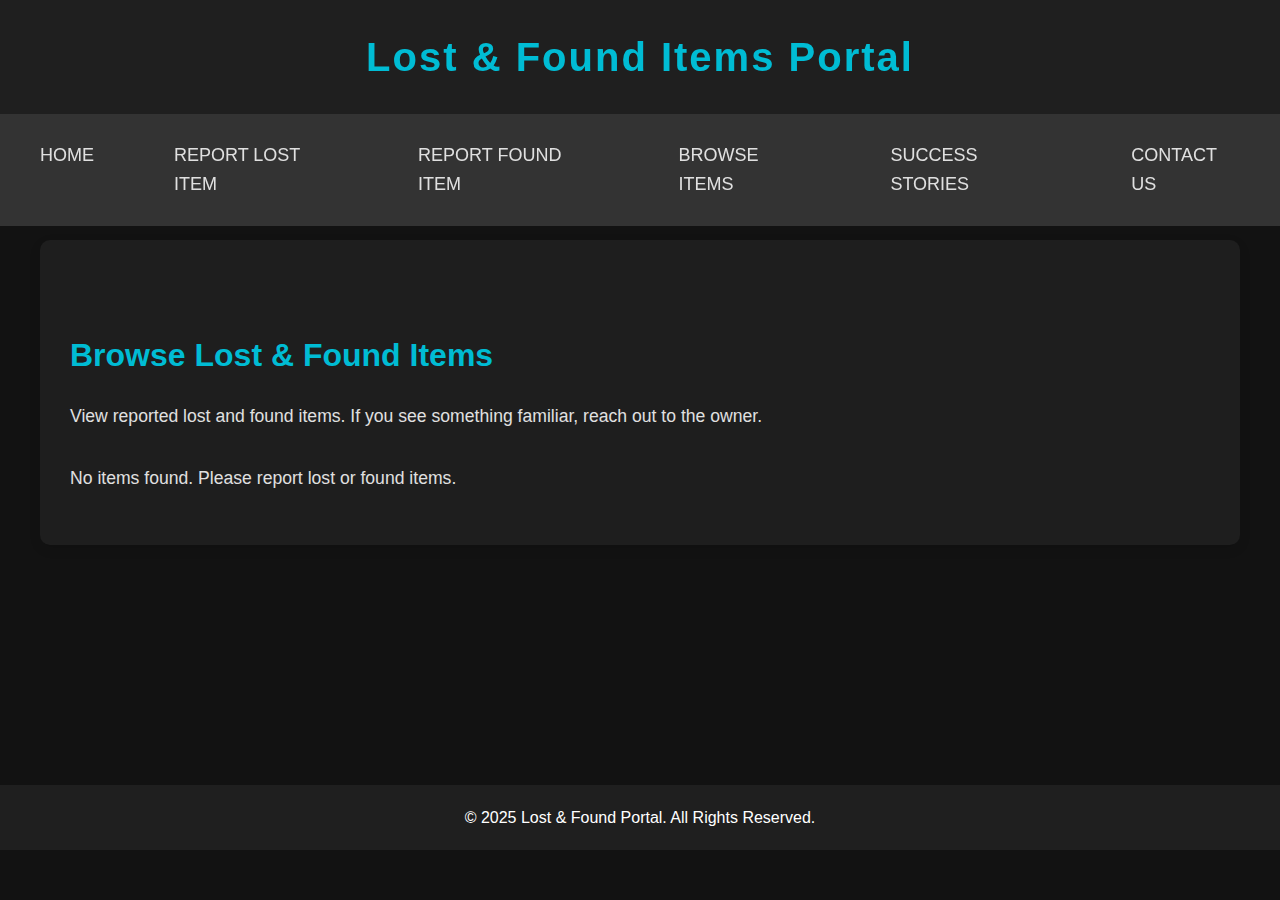
<file: browse.html>
<!DOCTYPE html>
<html lang="en">
<head>
    <meta charset="UTF-8">
    <meta name="viewport" content="width=device-width, initial-scale=1.0">
    <title>Browse Items - Lost & Found Items Portal</title>
    <style>
        /* General Reset */
        * {
            margin: 0;
            padding: 0;
            box-sizing: border-box;
        }

        body {
            font-family: 'Segoe UI', Tahoma, Geneva, Verdana, sans-serif;
            background-color: #121212; /* Dark background */
            color: #e0e0e0; /* Light text */
            line-height: 1.6;
        }

        header {
            background: #1f1f1f; /* Darker header */
            color: #00bcd4;
            padding: 25px 0;
            text-align: center;
            font-size: 2.5em;
            font-weight: bold;
            letter-spacing: 2px;
            box-shadow: 0 4px 8px rgba(0, 0, 0, 0.1);
        }

        /* Fixed Navigation */
        .nav-container {
            position: fixed;
            top: 0;
            left: 0;
            z-index: 2;
            width: 100%;
        }

        nav {
            background: #333; /* Darker nav */
            display: flex;
            justify-content: center;
            padding: 15px 0;
        }

        nav a {
            color: #e0e0e0; /* Light text */
            padding: 12px 25px;
            text-decoration: none;
            font-size: 18px;
            text-transform: uppercase;
            margin: 0 15px;
            transition: background 0.3s ease;
        }

        nav a:hover {
            background: #00bcd4;
            border-radius: 5px;
        }

        /* Main content container starts below the fixed nav */
        .container {
            max-width: 1200px;
            margin: 240px auto;
            background: #1e1e1e; /* Dark background for content */
            padding: 30px;
            border-radius: 10px;
            box-shadow: 0 4px 12px rgba(0, 0, 0, 0.1);
            padding-top: 90px; /* Added padding to start below fixed nav */
        }

        h2 {
            font-size: 2em;
            color: #00bcd4; /* Bright accent for heading */
            margin-bottom: 20px;
        }

        p {
            font-size: 1.1em;
            margin-bottom: 20px;
            line-height: 1.8;
        }

        .item-list {
            margin-top: 30px;
        }

        .item {
            background: #2c2c2c; /* Dark card background */
            padding: 20px;
            margin: 10px 0;
            border-radius: 8px;
            box-shadow: 0 4px 10px rgba(0, 0, 0, 0.1);
            transition: transform 0.3s ease, background 0.3s ease;
        }

        .item:hover {
            transform: translateY(-5px);
            background: #444444; /* Slightly lighter on hover */
            color: white;
        }

        .item h3 {
            font-size: 1.5em;
            margin-bottom: 15px;
            color: #ffffff; /* White text for item name */
        }

        .item p {
            font-size: 1em;
            color: #e0e0e0; /* Light text */
        }

        footer {
            background: #1f1f1f; /* Dark footer */
            color: white;
            text-align: center;
            padding: 20px;
            width: 100%;
            margin-top: 50px;
            font-size: 1em;
        }

        footer p {
            margin-top: 5px;
        }

        /* Responsive Design */
        @media (max-width: 1200px) {
            .container {
                padding: 20px;
            }
        }

        @media (max-width: 768px) {
            nav a {
                font-size: 16px;
                padding: 10px 20px;
            }

            h2 {
                font-size: 1.8em;
            }

            .item {
                padding: 15px;
            }
        }
    </style>
</head>
<body>
    <div class="nav-container">
        <header>Lost & Found Items Portal</header>
        <nav>
            <a href="index.html">Home</a>
            <a href="reportLost.html">Report Lost Item</a>
            <a href="reportFound.html">Report Found Item</a>
            <a href="browse.html">Browse Items</a>
            <a href="success.html">Success Stories</a>
            <a href="contact.html">Contact Us</a>
        </nav>
    </div>
    
    <div class="container">
        <h2>Browse Lost & Found Items</h2>
        <p>View reported lost and found items. If you see something familiar, reach out to the owner.</p>
        
        <!-- Container to display the items dynamically -->
        <div class="item-list" id="itemList"></div>
    </div>
    
    <footer>
        &copy; 2025 Lost & Found Portal. All Rights Reserved.
    </footer>

    <script>
        // Function to display items from localStorage
        function displayItems() {
            const itemList = document.getElementById('itemList');
            itemList.innerHTML = '';  // Clear existing items
            
            // Retrieve lost and found items from localStorage
            const lostItems = JSON.parse(localStorage.getItem('lostItems')) || [];
            const foundItems = JSON.parse(localStorage.getItem('foundItems')) || [];
            
            // Combine the two arrays (lost and found items)
            const allItems = [...lostItems, ...foundItems];
            
            if (allItems.length === 0) {
                itemList.innerHTML = '<p>No items found. Please report lost or found items.</p>';
            } else {
                allItems.forEach(item => {
                    const itemDiv = document.createElement('div');
                    itemDiv.classList.add('item');
                    itemDiv.innerHTML = `
                        <h3>${item.name}</h3>
                        <p><strong>Description:</strong> ${item.description}</p>
                        <p><strong>Location:</strong> ${item.location}</p>
                        <p><strong>Date Reported:</strong> ${item.date}</p>
                    `;
                    itemList.appendChild(itemDiv);
                });
            }
        }

        // Call displayItems on page load to show stored items
        window.onload = displayItems;
    </script>
</body>
</html>
</file>
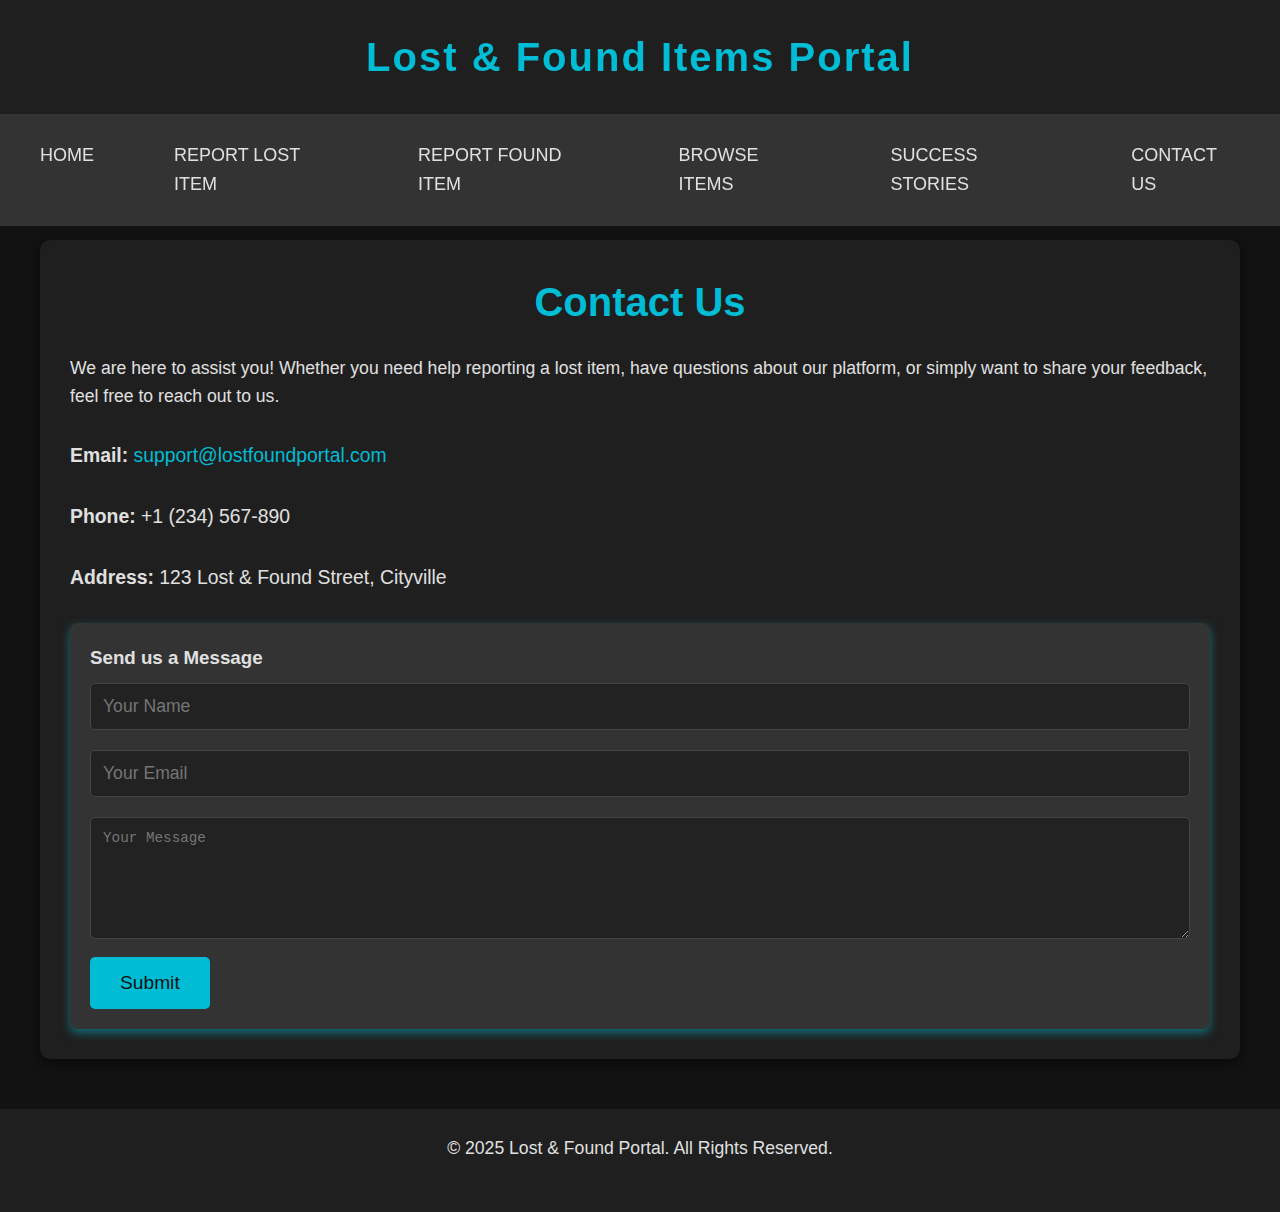
<file: contact.html>
<!DOCTYPE html>
<html lang="en">
<head>
    <meta charset="UTF-8">
    <meta name="viewport" content="width=device-width, initial-scale=1.0">
    <title>Contact Us - Lost & Found Items Portal</title>
    <style>
        /* General Reset */
        * {
            margin: 0;
            padding: 0;
            box-sizing: border-box;
        }

        body {
            font-family: 'Segoe UI', Tahoma, Geneva, Verdana, sans-serif;
            background-color: #121212; /* Dark background */
            color: #e0e0e0; /* Light text color */
            line-height: 1.6;
        }

        header {
            background: #1f1f1f; /* Dark header background */
            color: #00bcd4; /* Neon cyan text */
            padding: 25px 0;
            text-align: center;
            font-size: 2.5em;
            font-weight: bold;
            letter-spacing: 2px;
            box-shadow: 0 4px 8px rgba(0, 0, 0, 0.5);
        }

        .nav-container {
            position: fixed;
            top: 0;
            left: 0;
            z-index: 2;
            width: 100%;
        }

        nav {
            background: #333;
            display: flex;
            justify-content: center;
            padding: 15px 0;
        }

        nav a {
            color: #e0e0e0;
            padding: 12px 25px;
            text-decoration: none;
            font-size: 18px;
            text-transform: uppercase;
            margin: 0 15px;
            transition: background 0.3s ease;
        }

        nav a:hover {
            background: #00bcd4; /* Neon cyan hover effect */
            border-radius: 5px;
            color: #121212;
        }

        /* Main content container */
        .container {
            max-width: 1200px;
            margin: 240px auto 40px;
            background: #1f1f1f; /* Dark background */
            padding: 30px;
            border-radius: 10px;
            box-shadow: 0 4px 12px rgba(0, 0, 0, 0.5);
        }

        h2 {
            font-size: 2.5em;
            color: #00bcd4; /* Neon cyan text */
            margin-bottom: 20px;
            text-align: center;
        }

        p {
            font-size: 1.1em;
            margin-bottom: 30px;
            color: #e0e0e0; /* Light text */
        }

        .contact-info {
            font-size: 1.1em;
            margin-bottom: 30px;
            color: #aaa;
        }

        .contact-info a {
            color: #00bcd4; /* Neon cyan link color */
            text-decoration: none;
        }

        .contact-info a:hover {
            text-decoration: underline;
        }

        .contact-form {
            background: #333; /* Dark background */
            padding: 20px;
            border-radius: 8px;
            box-shadow: 0 4px 10px rgba(0, 188, 212, 0.5); /* Neon cyan glow */
        }

        .contact-form input, .contact-form textarea {
            width: 100%;
            padding: 12px;
            margin: 10px 0;
            border: 1px solid #444;
            border-radius: 5px;
            font-size: 1.1em;
            color: #e0e0e0; /* Light text color */
            background: #222; /* Dark input background */
        }

        .contact-form button {
            background: #00bcd4; /* Neon cyan */
            color: #121212; /* Dark text */
            padding: 15px 30px;
            border: none;
            border-radius: 5px;
            font-size: 1.2em;
            cursor: pointer;
            transition: background 0.3s ease;
        }

        .contact-form button:hover {
            background: #007b9e; /* Darker cyan on hover */
        }

        footer {
            background: #1f1f1f; /* Dark footer */
            color: #e0e0e0; /* Light text color */
            text-align: center;
            padding: 20px;
            width: 100%;
            margin-top: 50px;
            font-size: 1em;
        }

        footer p {
            margin-top: 5px;
        }

        /* Neon Glow Effect */
        .contact-form input:focus, .contact-form textarea:focus, .contact-form button:hover {
            outline: none;
            box-shadow: 0 0 10px rgba(0, 188, 212, 0.8); /* Neon cyan glow */
        }

        /* Responsive Design */
        @media (max-width: 1200px) {
            .container {
                padding: 20px;
            }
        }

        @media (max-width: 768px) {
            nav a {
                font-size: 16px;
                padding: 10px 20px;
            }

            h2 {
                font-size: 2em;
            }

            .contact-form input, .contact-form textarea {
                font-size: 1em;
            }

            .contact-form button {
                font-size: 1em;
            }
        }
    </style>
</head>
<body>
    <div class="nav-container">
        <header>Lost & Found Items Portal</header>
        <nav>
            <a href="index.html">Home</a>
            <a href="reportLost.html">Report Lost Item</a>
            <a href="reportFound.html">Report Found Item</a>
            <a href="browse.html">Browse Items</a>
            <a href="success.html">Success Stories</a>
            <a href="contact.html">Contact Us</a>
        </nav>
    </div>
    
    <div class="container">
        <h2>Contact Us</h2>
        <p>We are here to assist you! Whether you need help reporting a lost item, have questions about our platform, or simply want to share your feedback, feel free to reach out to us.</p>

        <div class="contact-info">
            <p><strong>Email:</strong> <a href="mailto:support@lostfoundportal.com">support@lostfoundportal.com</a></p>
            <p><strong>Phone:</strong> +1 (234) 567-890</p>
            <p><strong>Address:</strong> 123 Lost & Found Street, Cityville</p>
        </div>

        <div class="contact-form">
            <h3>Send us a Message</h3>
            <form action="#" method="POST">
                <input type="text" id="name" name="name" placeholder="Your Name" required>
                <input type="email" id="email" name="email" placeholder="Your Email" required>
                <textarea id="message" name="message" rows="6" placeholder="Your Message" required></textarea>
                <button type="submit">Submit</button>
            </form>
        </div>
    </div>
    
    <footer>
        <p>&copy; 2025 Lost & Found Portal. All Rights Reserved.</p>
    </footer>
</body>
</html>
</file>
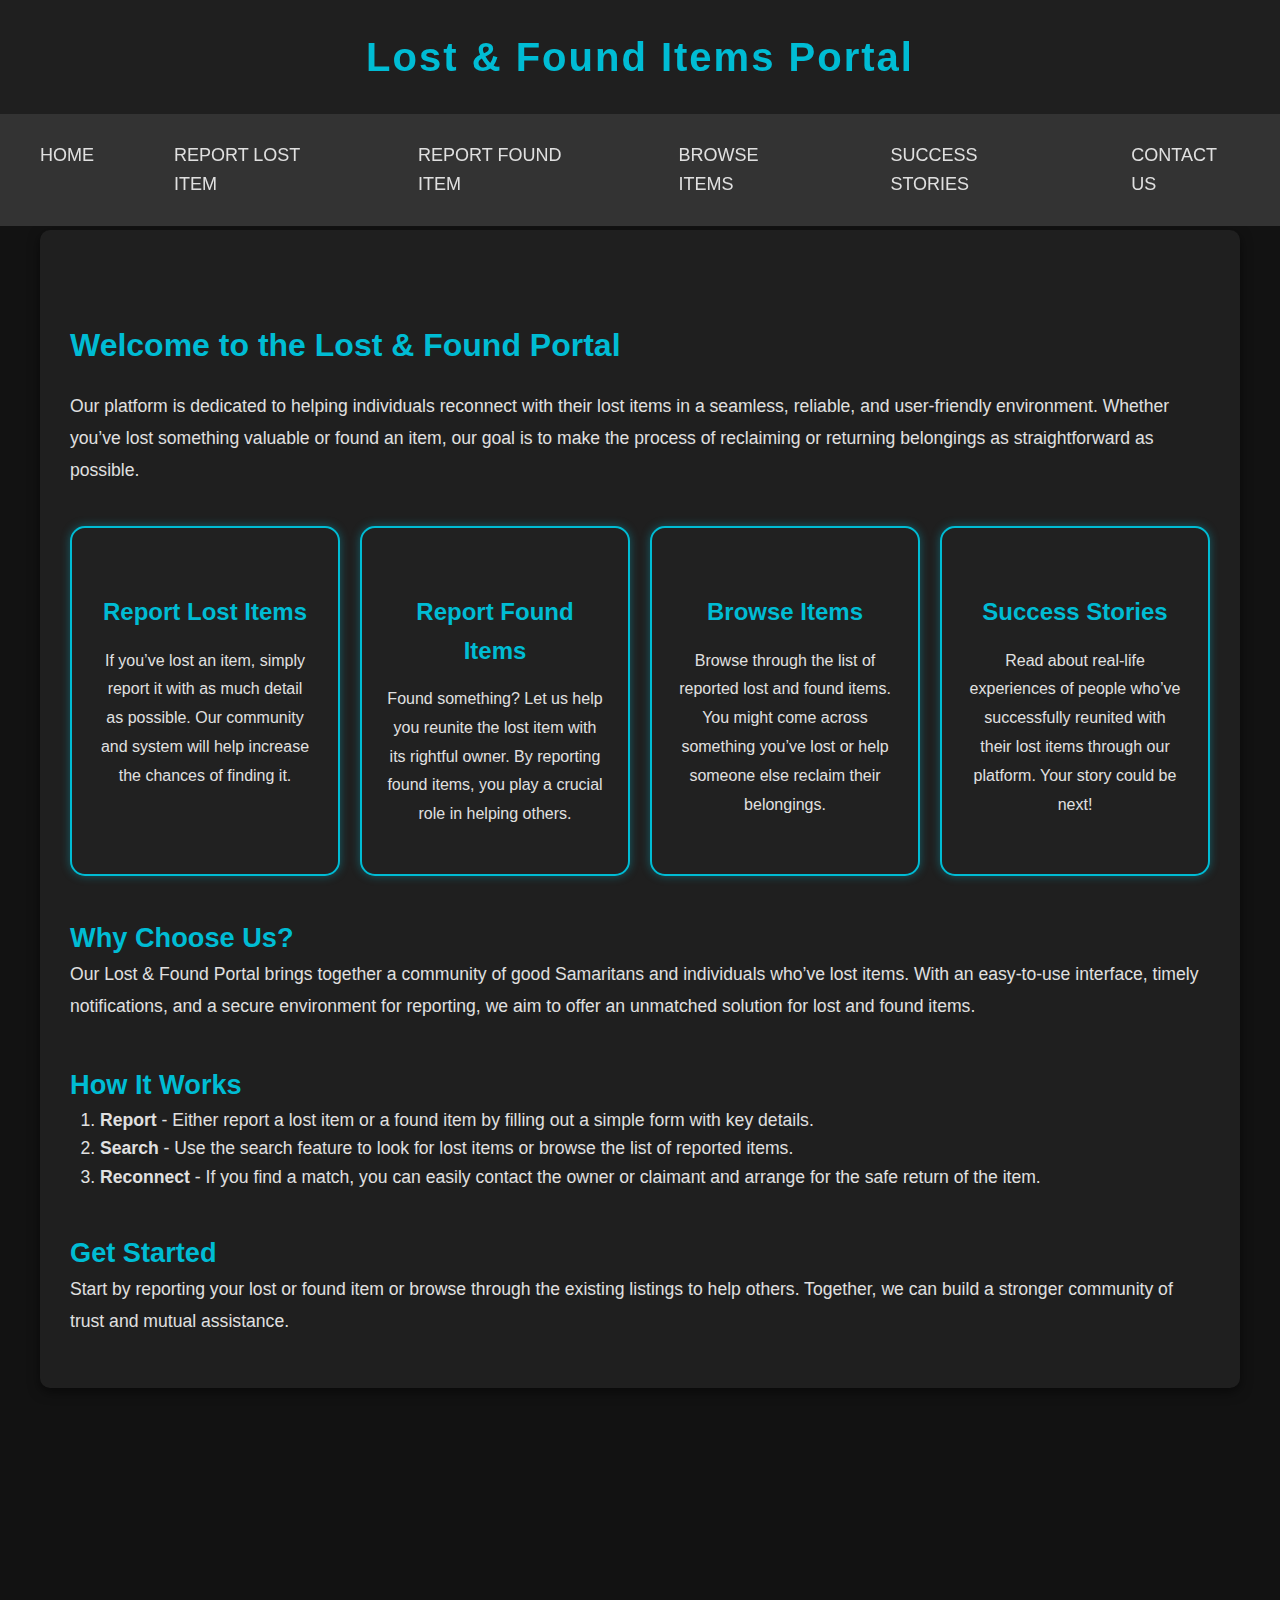
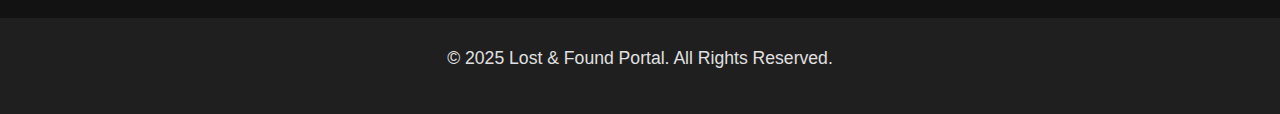
<file: home.html>
<!DOCTYPE html>
<html lang="en">
<head>
    <meta charset="UTF-8">
    <meta name="viewport" content="width=device-width, initial-scale=1.0">
    <title>Home - Lost & Found Items Portal</title>
    <style>
        /* General Reset */
        * {
            margin: 0;
            padding: 0;
            box-sizing: border-box;
        }

        body {
            font-family: 'Segoe UI', Tahoma, Geneva, Verdana, sans-serif;
            background-color: #121212; /* Dark background */
            color: #e0e0e0; /* Light text color */
            line-height: 1.6;
        }

        header {
            background: #1f1f1f; /* Dark header background */
            color: #00bcd4; /* Neon cyan text */
            padding: 25px 0;
            text-align: center;
            font-size: 2.5em;
            font-weight: bold;
            letter-spacing: 2px;
            box-shadow: 0 4px 8px rgba(0, 0, 0, 0.5);
        }

        /* Fixed Navigation */
        .nav-container {
            position: fixed;
            top: 0;
            left: 0;
            z-index: 2;
            width: 100%;
        }

        nav {
            background: #333;
            display: flex;
            justify-content: center;
            padding: 15px 0;
        }

        nav a {
            color: #e0e0e0; /* Light text color */
            padding: 12px 25px;
            text-decoration: none;
            font-size: 18px;
            text-transform: uppercase;
            margin: 0 15px;
            transition: background 0.3s ease;
        }

        nav a:hover {
            background: #00bcd4; /* Neon cyan hover effect */
            border-radius: 5px;
            color: black;
        }

        /* Main content container starts below the fixed nav */
        .container {
            max-width: 1200px;
            margin: 230px auto;
            background: #1f1f1f; /* Dark background */
            padding: 30px;
            border-radius: 10px;
            box-shadow: 0 4px 12px rgba(0, 0, 0, 0.5);
            padding-top: 90px;
        }

        h2 {
            font-size: 2em;
            color: #00bcd4; /* Neon cyan text */
            margin-bottom: 20px;
        }

        p {
            font-size: 1.1em;
            margin-bottom: 20px;
            line-height: 1.8;
        }

        .features {
            display: grid;
            grid-template-columns: repeat(4, 1fr);
            gap: 20px;
            margin-top: 40px;
        }

        .feature {
            background: #212121; /* Dark background for feature cards */
            padding: 25px;
            text-align: center;
            border-radius: 15px;
            box-shadow: 0 0 10px rgba(0, 188, 212, 0.4); 
            position: relative;
            overflow: hidden;
            transition: transform 0.3s ease, background 0.3s ease, box-shadow 0.3s ease;
            border: 2px solid rgba(0, 188, 212);
            background-clip: padding-box;
        }

        /* Neon Glow Effect */
        .feature:before {
            content: '';
            position: absolute;
            top: 50%;
            left: 50%;
            width: 100%;
            height: 100%;
            background: rgba(0, 188, 212, 0.2); /* Cyan glow */
            border-radius: 15px;
            box-shadow: 0 0 15px rgba(0, 188, 212, 0.6), 0 0 25px rgba(0, 188, 212, 0.4), 0 0 35px rgba(0, 188, 212, 0.2);
            transform: translate(-50%, -50%);
            pointer-events: none;
            opacity: 0;
            transition: opacity 0.3s ease;
        }

        .feature:hover {
            transform: translateY(-10px);
            background: #333;
            color: #00bcd4; 
            box-shadow: 0 0 20px rgba(0, 188, 212, 0.6), 0 0 40px rgba(0, 188, 212, 0.4), 0 0 60px rgba(0, 188, 212, 0.2);
        }

        .feature:hover:before {
            opacity: 1;
        }

        .feature h3 {
            font-size: 1.5em;
            margin-bottom: 15px;
            color: #00bcd4; /* Neon cyan text */
        }

        .feature p {
            font-size: 1em;
        }

        h3 {
            font-size: 1.7em;
            color: #00bcd4; /* Neon cyan text */
            margin-top: 40px;
        }

        ol {
            margin-left: 30px;
            font-size: 1.1em;
        }

        footer {
            background: #1f1f1f; /* Dark footer */
            color: #e0e0e0; /* Light text color */
            text-align: center;
            padding: 20px;
            width: 100%;
            margin-top: 50px;
            font-size: 1em;
        }

        footer p {
            margin-top: 5px;
        }

        /* Responsive Design */
        @media (max-width: 1200px) {
            .features {
                grid-template-columns: repeat(2, 1fr);
            }
        }

        @media (max-width: 768px) {
            nav a {
                font-size: 16px;
                padding: 10px 20px;
            }

            .features {
                grid-template-columns: 1fr;
            }

            h2 {
                font-size: 1.8em;
            }

            .feature {
                padding: 20px;
            }
        }
    </style>
</head>
<body>
    <div class="nav-container">
        <header>Lost & Found Items Portal</header>
        <nav>
            <a href="index.html">Home</a>
            <a href="reportLost.html">Report Lost Item</a>
            <a href="reportFound.html">Report Found Item</a>
            <a href="browse.html">Browse Items</a>
            <a href="success.html">Success Stories</a>
            <a href="contact.html">Contact Us</a>
        </nav>
    </div>
    
    <div class="container">
        <h2>Welcome to the Lost & Found Portal</h2>
        <p>Our platform is dedicated to helping individuals reconnect with their lost items in a seamless, reliable, and user-friendly environment. Whether you’ve lost something valuable or found an item, our goal is to make the process of reclaiming or returning belongings as straightforward as possible.</p>

        <div class="features">
            <div class="feature">
                <h3>Report Lost Items</h3>
                <p>If you’ve lost an item, simply report it with as much detail as possible. Our community and system will help increase the chances of finding it.</p>
            </div>
            <div class="feature">
                <h3>Report Found Items</h3>
                <p>Found something? Let us help you reunite the lost item with its rightful owner. By reporting found items, you play a crucial role in helping others.</p>
            </div>
            <div class="feature">
                <h3>Browse Items</h3>
                <p>Browse through the list of reported lost and found items. You might come across something you’ve lost or help someone else reclaim their belongings.</p>
            </div>
            <div class="feature">
                <h3>Success Stories</h3>
                <p>Read about real-life experiences of people who’ve successfully reunited with their lost items through our platform. Your story could be next!</p>
            </div>
        </div>

        <h3>Why Choose Us?</h3>
        <p>Our Lost & Found Portal brings together a community of good Samaritans and individuals who’ve lost items. With an easy-to-use interface, timely notifications, and a secure environment for reporting, we aim to offer an unmatched solution for lost and found items.</p>

        <h3>How It Works</h3>
        <ol>
            <li><strong>Report</strong> - Either report a lost item or a found item by filling out a simple form with key details.</li>
            <li><strong>Search</strong> - Use the search feature to look for lost items or browse the list of reported items.</li>
            <li><strong>Reconnect</strong> - If you find a match, you can easily contact the owner or claimant and arrange for the safe return of the item.</li>
        </ol>

        <h3>Get Started</h3>
        <p>Start by reporting your lost or found item or browse through the existing listings to help others. Together, we can build a stronger community of trust and mutual assistance.</p>
    </div>
    
    <footer>
        <p>&copy; 2025 Lost & Found Portal. All Rights Reserved.</p>
    </footer>
</body>
</html>
</file>
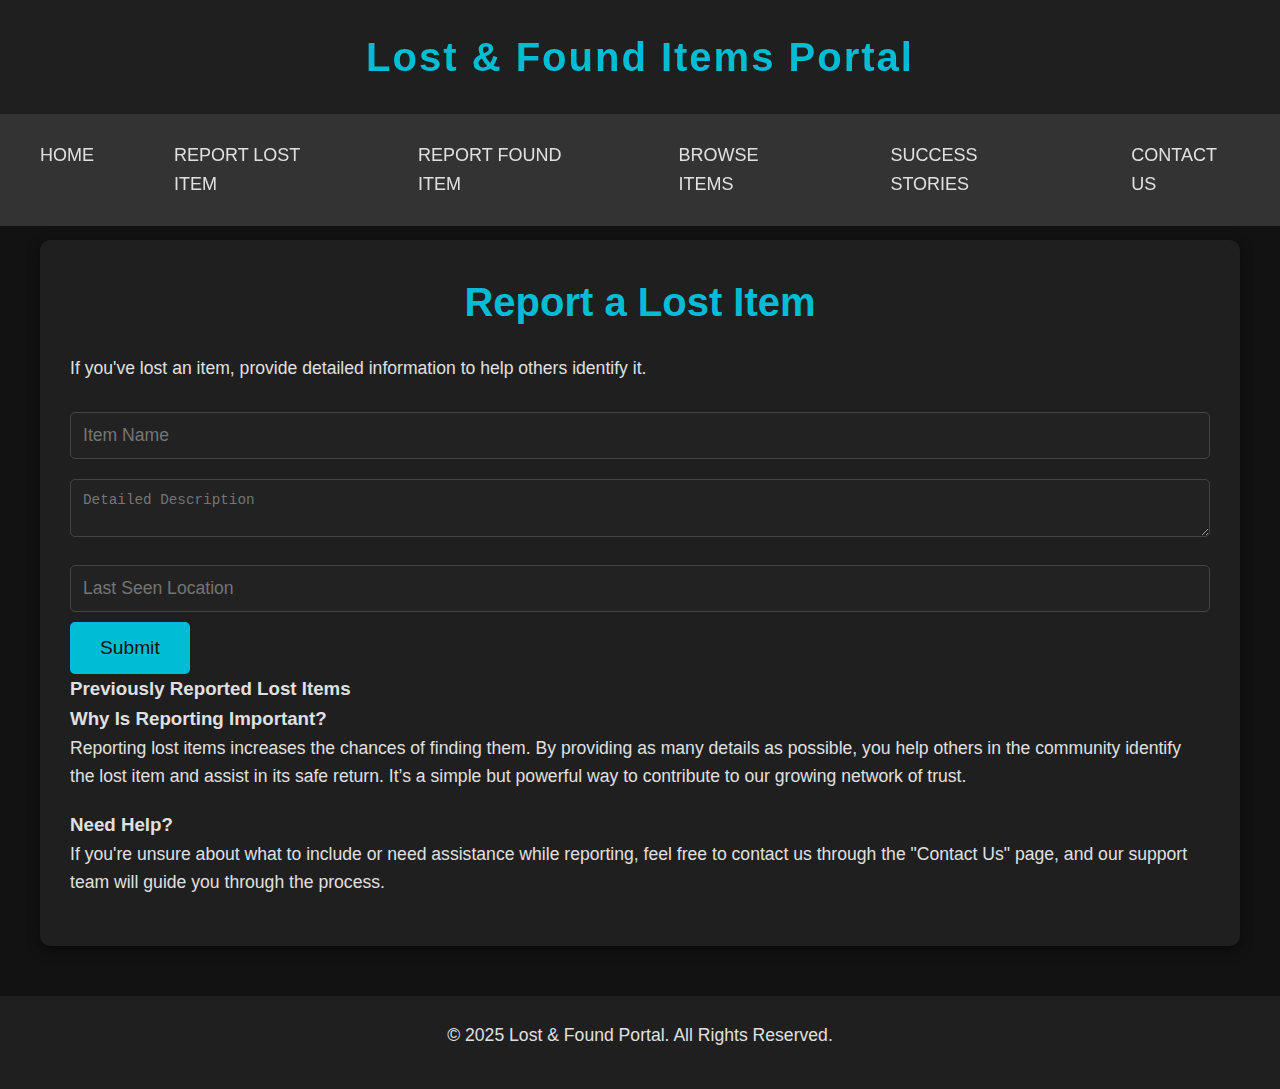
<file: reportLost.html>
<!DOCTYPE html>
<html lang="en">
<head>
    <meta charset="UTF-8">
    <meta name="viewport" content="width=device-width, initial-scale=1.0">
    <title>Report Lost Item - Lost & Found Items Portal</title>
    <style>
        /* General Reset */
        * {
            margin: 0;
            padding: 0;
            box-sizing: border-box;
        }

        body {
            font-family: 'Segoe UI', Tahoma, Geneva, Verdana, sans-serif;
            background-color: #121212; /* Dark background */
            color: #e0e0e0; /* Light text color */
            line-height: 1.6;
        }

        header {
            background: #1f1f1f; /* Dark header background */
            color: #00bcd4; /* Neon cyan text */
            padding: 25px 0;
            text-align: center;
            font-size: 2.5em;
            font-weight: bold;
            letter-spacing: 2px;
            box-shadow: 0 4px 8px rgba(0, 0, 0, 0.5);
        }

        /* Fixed Navigation */
        .nav-container {
            position: fixed;
            top: 0;
            left: 0;
            z-index: 2;
            width: 100%;
        }

        nav {
            background: #333;
            display: flex;
            justify-content: center;
            padding: 15px 0;
        }

        nav a {
            color: #e0e0e0;
            padding: 12px 25px;
            text-decoration: none;
            font-size: 18px;
            text-transform: uppercase;
            margin: 0 15px;
            transition: background 0.3s ease;
        }

        nav a:hover {
            background: #00bcd4; /* Neon cyan hover effect */
            border-radius: 5px;
            color: #121212;
        }

        /* Main content container */
        .container {
            max-width: 1200px;
            margin: 240px auto 40px;
            background: #1f1f1f; /* Dark background */
            padding: 30px;
            border-radius: 10px;
            box-shadow: 0 4px 12px rgba(0, 0, 0, 0.5);
        }

        h2 {
            font-size: 2.5em;
            color: #00bcd4; /* Neon cyan text */
            margin-bottom: 20px;
            text-align: center;
        }

        p {
            font-size: 1.1em;
            margin-bottom: 20px;
            color: #e0e0e0; /* Light text color */
        }
        li {
            margin-left: 40px;
        }
        input[type="text"], textarea {
            width: 100%;
            padding: 12px;
            margin: 10px 0;
            border-radius: 5px;
            border: 1px solid #444;
            font-size: 1.1em;
            color: #e0e0e0; /* Light text color */
            background: #222; /* Dark input background */
        }

        button {
            background-color: #00bcd4; /* Neon cyan */
            color: #121212; /* Dark text */
            padding: 15px 30px;
            border: none;
            border-radius: 5px;
            font-size: 1.2em;
            cursor: pointer;
            transition: background 0.3s ease;
        }

        button:hover {
            background-color: #007b9e; /* Darker cyan on hover */
        }

        footer {
            background: #1f1f1f; /* Dark footer */
            color: #e0e0e0; /* Light text color */
            text-align: center;
            padding: 20px;
            width: 100%;
            margin-top: 50px;
            font-size: 1em;
        }

        footer p {
            margin-top: 5px;
        }

        /* Neon Glow Effect */
        input:focus, textarea:focus, button:hover {
            outline: none;
            box-shadow: 0 0 10px rgba(0, 188, 212, 0.8); /* Neon cyan glow */
        }

        /* Responsive Design */
        @media (max-width: 1200px) {
            .container {
                padding: 20px;
            }
        }

        @media (max-width: 768px) {
            nav a {
                font-size: 16px;
                padding: 10px 20px;
            }

            h2 {
                font-size: 2em;
            }

            input[type="text"], textarea {
                font-size: 1em;
            }

            button {
                font-size: 1em;
            }
        }
    </style>
</head>
<body>
    <div class="nav-container">
        <header>Lost & Found Items Portal</header>
        <nav>
            <a href="index.html">Home</a>
            <a href="reportLost.html">Report Lost Item</a>
            <a href="reportFound.html">Report Found Item</a>
            <a href="browse.html">Browse Items</a>
            <a href="success.html">Success Stories</a>
            <a href="contact.html">Contact Us</a>
        </nav>
    </div>
    
    <div class="container">
        <h2>Report a Lost Item</h2>
        <p>If you've lost an item, provide detailed information to help others identify it.</p>
        
        <!-- Form to report lost item -->
        <input type="text" id="lostName" placeholder="Item Name">
        <textarea id="lostDesc" placeholder="Detailed Description"></textarea>
        <input type="text" id="lostLocation" placeholder="Last Seen Location">
        <button onclick="addItem()">Submit</button>

        <!-- Display stored items -->
        <section id="storedItems">
            <h3>Previously Reported Lost Items</h3>
            <ul id="itemsList"></ul>
        </section>

        <!-- Additional content below the form -->
        <section>
            <h3>Why Is Reporting Important?</h3>
            <p>Reporting lost items increases the chances of finding them. By providing as many details as possible, you help others in the community identify the lost item and assist in its safe return. It’s a simple but powerful way to contribute to our growing network of trust.</p>

            <h3>Need Help?</h3>
            <p>If you're unsure about what to include or need assistance while reporting, feel free to contact us through the "Contact Us" page, and our support team will guide you through the process.</p>
        </section>
    </div>
    
    <footer>
        <p>&copy; 2025 Lost & Found Portal. All Rights Reserved.</p>
    </footer>

    <script>
        // Function to add lost item to localStorage
        function addItem() {
            const name = document.getElementById('lostName').value;
            const desc = document.getElementById('lostDesc').value;
            const location = document.getElementById('lostLocation').value;

            if (name && desc && location) {
                const item = {
                    name: name,
                    description: desc,
                    location: location,
                    date: new Date().toLocaleString()
                };

                // Get current items from localStorage
                let lostItems = JSON.parse(localStorage.getItem('lostItems')) || [];
                
                // Add new item to the array
                lostItems.push(item);
                
                // Store updated items in localStorage
                localStorage.setItem('lostItems', JSON.stringify(lostItems));
                
                // Clear input fields
                document.getElementById('lostName').value = '';
                document.getElementById('lostDesc').value = '';
                document.getElementById('lostLocation').value = '';

                // Display stored items
                displayItems();
            } else {
                alert('Please fill in all fields.');
            }
        }

        // Function to display stored items
        function displayItems() {
            const itemsList = document.getElementById('itemsList');
            itemsList.innerHTML = '';  // Clear existing list
            
            const lostItems = JSON.parse(localStorage.getItem('lostItems')) || [];
            lostItems.forEach(item => {
                const li = document.createElement('li');
                li.className = "lostitem"
                li.innerHTML = `<strong>${item.name}</strong><br>Description: ${item.description}<br>Location: ${item.location}<br>Date Reported: ${item.date}<br><br>`;
                itemsList.appendChild(li);
            });
        }

        // Call displayItems on page load to show any existing items
        window.onload = displayItems;
    </script>
</body>
</html>
</file>
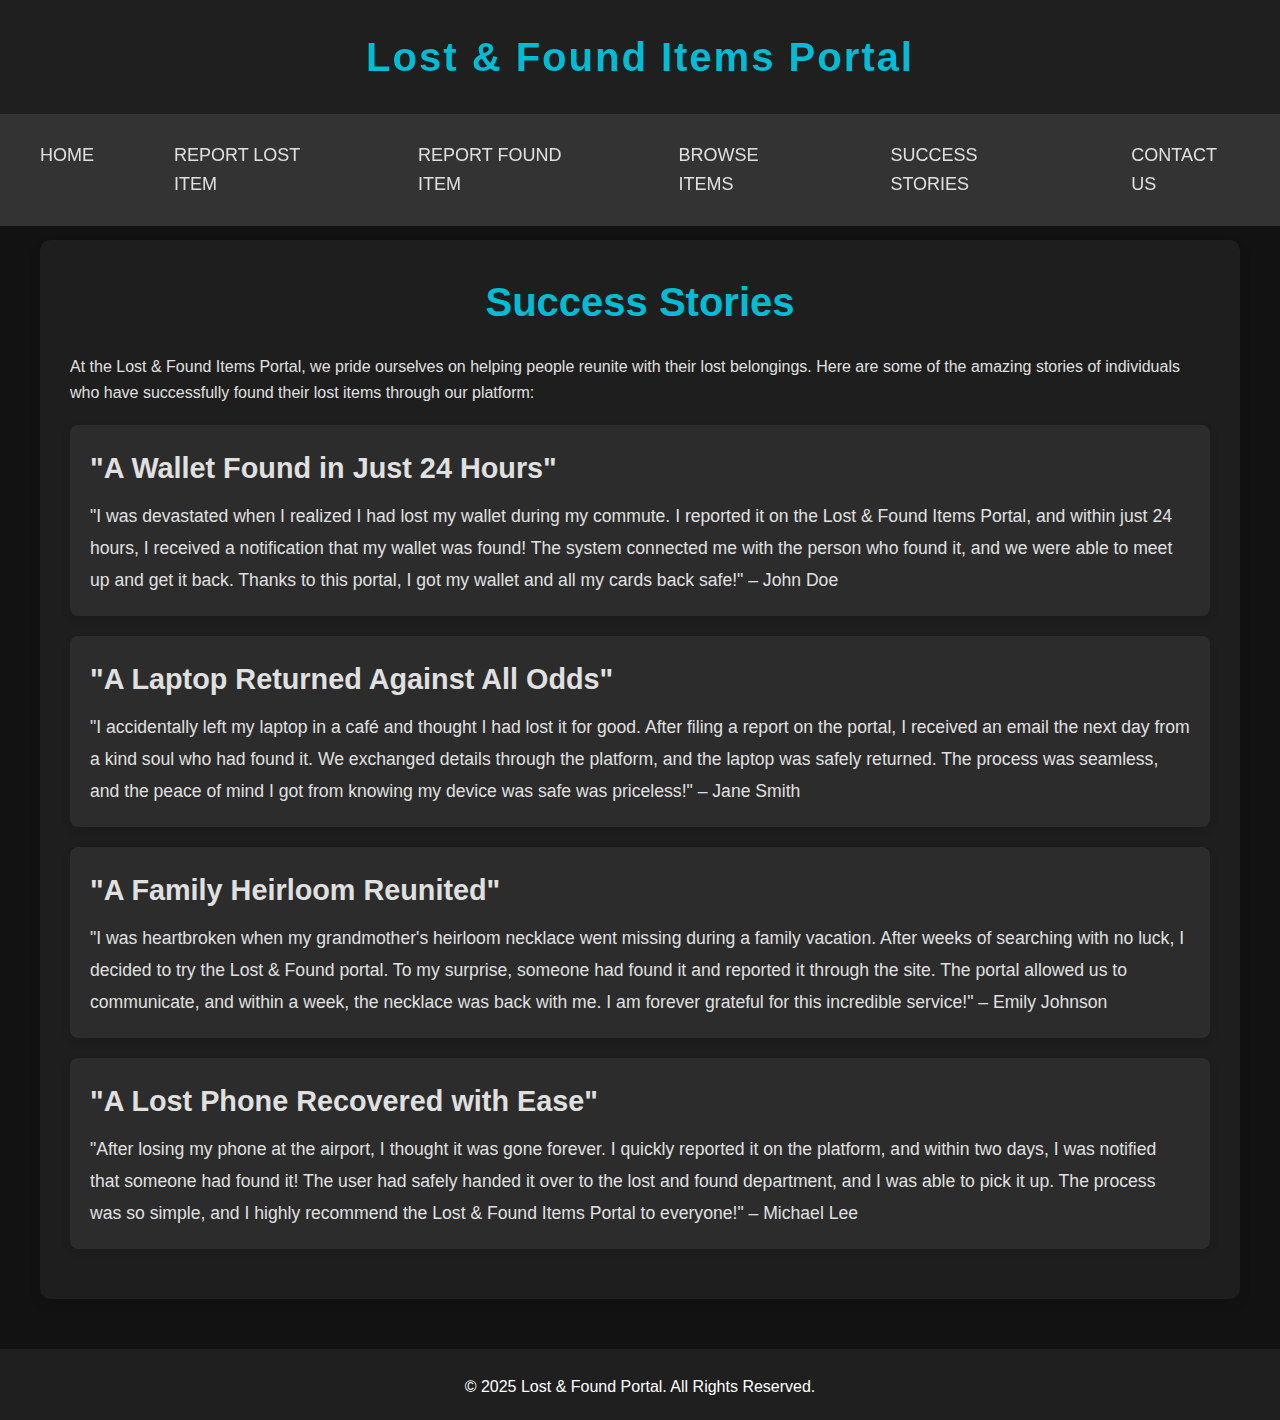
<file: success.html>
<!DOCTYPE html>
<html lang="en">
<head>
    <meta charset="UTF-8">
    <meta name="viewport" content="width=device-width, initial-scale=1.0">
    <title>Success Stories - Lost & Found Items Portal</title>
    <style>
        /* General Reset */
        * {
            margin: 0;
            padding: 0;
            box-sizing: border-box;
        }

        body {
            font-family: 'Segoe UI', Tahoma, Geneva, Verdana, sans-serif;
            background-color: #121212; /* Dark background */
            color: #e0e0e0; /* Light text */
            line-height: 1.6;
        }

        header {
            background: #1f1f1f; /* Dark header */
            color: #00bcd4;
            padding: 25px 0;
            text-align: center;
            font-size: 2.5em;
            font-weight: bold;
            letter-spacing: 2px;
            box-shadow: 0 4px 8px rgba(0, 0, 0, 0.1);
        }

        .nav-container {
            position: fixed;
            top: 0;
            left: 0;
            z-index: 2;
            width: 100%;
        }

        nav {
            background: #333; /* Dark nav */
            display: flex;
            justify-content: center;
            padding: 15px 0;
        }

        nav a {
            color: #e0e0e0; /* Light text */
            padding: 12px 25px;
            text-decoration: none;
            font-size: 18px;
            text-transform: uppercase;
            margin: 0 15px;
            transition: background 0.3s ease;
        }

        nav a:hover {
            background: #00bcd4;
            border-radius: 5px;
        }

        /* Main content container starts below the fixed nav */
        .container {
            max-width: 1200px;
            margin: 240px auto 40px;
            background: #1e1e1e; /* Dark background for content */
            padding: 30px;
            border-radius: 10px;
            box-shadow: 0 4px 12px rgba(0, 0, 0, 0.1);
        }

        h2 {
            font-size: 2.5em;
            color: #00bcd4; /* Bright accent for heading */
            margin-bottom: 20px;
            text-align: center;
        }

        .story {
            background: #2c2c2c; /* Dark background for stories */
            padding: 20px;
            margin: 20px 0;
            border-radius: 8px;
            box-shadow: 0 4px 10px rgba(0, 0, 0, 0.1);
            transition: transform 0.3s ease, background 0.3s ease;
        }

        .story:hover {
            transform: translateY(-10px);
            background: #00bcd4; /* Blue background on hover */
            color: white; /* Light text */
        }

        .story h3 {
            font-size: 1.8em;
            color: #e0e0e0; /* Light heading text */
            margin-bottom: 10px;
        }

        .story p {
            font-size: 1.1em;
            line-height: 1.8;
            color: #e0e0e0; /* Light text */
        }

        footer {
            background: #1f1f1f; /* Dark footer */
            color: white;
            text-align: center;
            padding: 20px;
            width: 100%;
            margin-top: 50px;
            font-size: 1em;
        }

        footer p {
            margin-top: 5px;
        }

        /* Responsive Design */
        @media (max-width: 1200px) {
            .container {
                padding: 20px;
            }
        }

        @media (max-width: 768px) {
            nav a {
                font-size: 16px;
                padding: 10px 20px;
            }

            h2 {
                font-size: 2em;
            }

            .story {
                padding: 15px;
            }
        }
    </style>
</head>
<body>
    <div class="nav-container">
        <header>Lost & Found Items Portal</header>
        <nav>
            <a href="index.html">Home</a>
            <a href="reportLost.html">Report Lost Item</a>
            <a href="reportFound.html">Report Found Item</a>
            <a href="browse.html">Browse Items</a>
            <a href="success.html">Success Stories</a>
            <a href="contact.html">Contact Us</a>
        </nav>
    </div>
    
    <div class="container">
        <h2>Success Stories</h2>
        <p>At the Lost & Found Items Portal, we pride ourselves on helping people reunite with their lost belongings. Here are some of the amazing stories of individuals who have successfully found their lost items through our platform:</p>
        
        <div class="story">
            <h3>"A Wallet Found in Just 24 Hours"</h3>
            <p>"I was devastated when I realized I had lost my wallet during my commute. I reported it on the Lost & Found Items Portal, and within just 24 hours, I received a notification that my wallet was found! The system connected me with the person who found it, and we were able to meet up and get it back. Thanks to this portal, I got my wallet and all my cards back safe!" – John Doe</p>
        </div>

        <div class="story">
            <h3>"A Laptop Returned Against All Odds"</h3>
            <p>"I accidentally left my laptop in a café and thought I had lost it for good. After filing a report on the portal, I received an email the next day from a kind soul who had found it. We exchanged details through the platform, and the laptop was safely returned. The process was seamless, and the peace of mind I got from knowing my device was safe was priceless!" – Jane Smith</p>
        </div>

        <div class="story">
            <h3>"A Family Heirloom Reunited"</h3>
            <p>"I was heartbroken when my grandmother's heirloom necklace went missing during a family vacation. After weeks of searching with no luck, I decided to try the Lost & Found portal. To my surprise, someone had found it and reported it through the site. The portal allowed us to communicate, and within a week, the necklace was back with me. I am forever grateful for this incredible service!" – Emily Johnson</p>
        </div>

        <div class="story">
            <h3>"A Lost Phone Recovered with Ease"</h3>
            <p>"After losing my phone at the airport, I thought it was gone forever. I quickly reported it on the platform, and within two days, I was notified that someone had found it! The user had safely handed it over to the lost and found department, and I was able to pick it up. The process was so simple, and I highly recommend the Lost & Found Items Portal to everyone!" – Michael Lee</p>
        </div>
    </div>
    
    <footer>
        <p>&copy; 2025 Lost & Found Portal. All Rights Reserved.</p>
    </footer>
</body>
</html>
</file>
